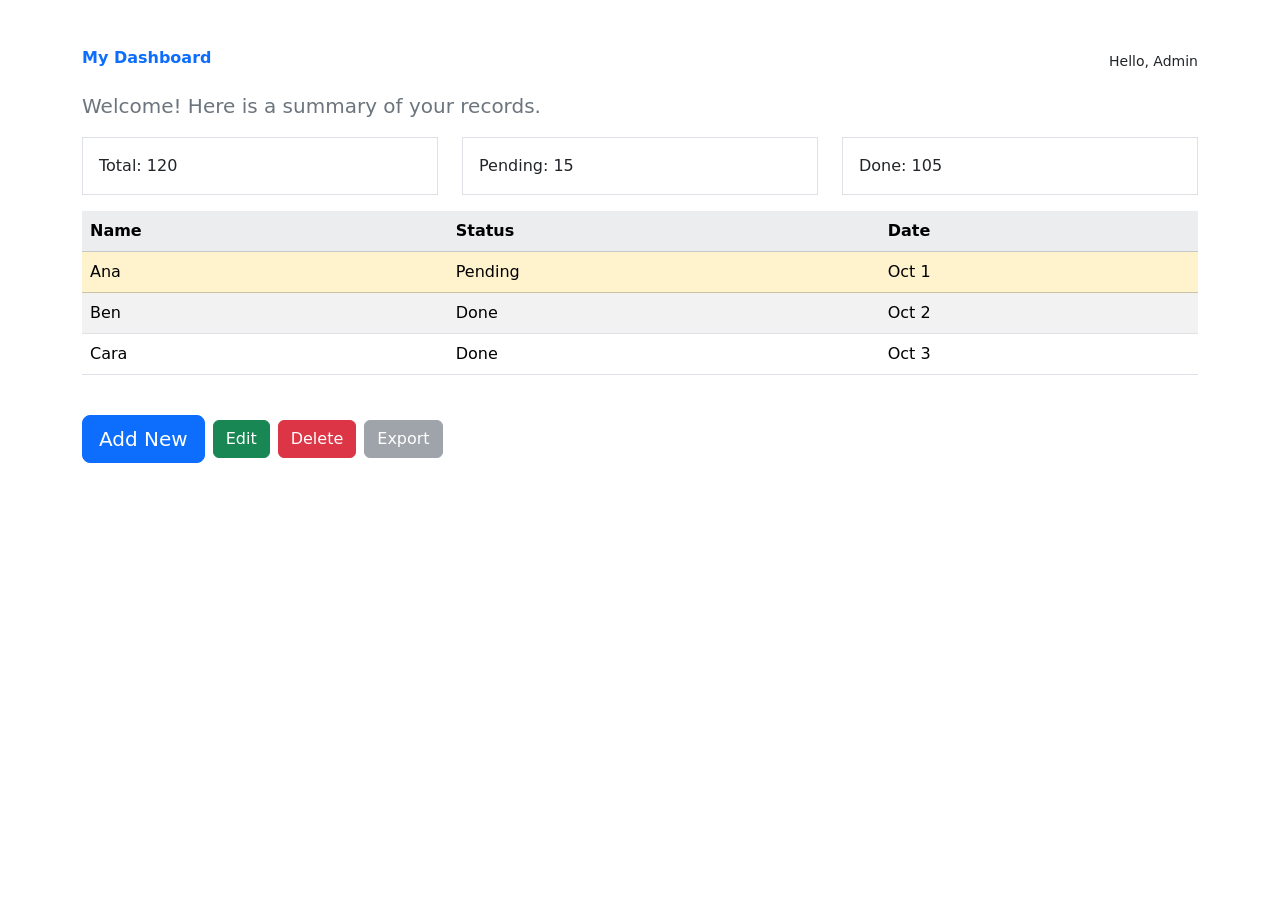
<file: index.html>
<!DOCTYPE html>
<html lang="en">

<head>
  <meta charset="UTF-8">
  <meta name="viewport" content="width=device-width, initial-scale=1">
  <title>My Dashboard</title>
  <link rel="stylesheet" href="https://cdn.jsdelivr.net/npm/bootstrap@5.3.3/dist/css/bootstrap.min.css">
</head>

<body>

  <!-- TODO 1: center this wrapper and add space on top and bottom -->
  <div class="container py-5">

    <!-- TODO 3: put the title and greeting on one line -->
    <div class="d-flex justify-content-between align-items-center mb-3">

      <!-- TODO 3: size-6 heading, bold, primary color -->
      <h1 class="fs-6 fw-bold text-primary">My Dashboard</h1>
      <span class="small">Hello, Admin</span>
    </div>

    <!-- TODO 3: lead paragraph in a muted color -->
    <p class="lead text-secondary">Welcome! Here is a summary of your records.</p>

    <!-- TODO 2: make this a row -->
    <div class="row">

      <!-- TODO 2: responsive column and styled box -->
      <div class="col-12 col-md-6 col-lg-4">
        <div class="border p-3 mb-3">Total: 120</div>
      </div>

      <div class="col-12 col-md-6 col-lg-4">
        <div class="border p-3 mb-3">Pending: 15</div>
      </div>

      <div class="col-12 col-md-6 col-lg-4">
        <div class="border p-3 mb-3">Done: 105</div>
      </div>

    </div>

    <!-- TODO 5: make the table scroll sideways on small screens -->
    <div class="table-responsive">

      <!-- TODO 5: striped rows and hover effect -->
      <table class="table table-striped table-hover">
        <tr class="table-light">
          <th>Name</th>
          <th>Status</th>
          <th>Date</th>
        </tr>

        <!-- TODO 5: highlight this row with the warning color -->
        <tr class="table-warning">
          <td>Ana</td>
          <td>Pending</td>
          <td>Oct 1</td>
        </tr>

        <tr>
          <td>Ben</td>
          <td>Done</td>
          <td>Oct 2</td>
        </tr>

        <tr>
          <td>Cara</td>
          <td>Done</td>
          <td>Oct 3</td>
        </tr>
      </table>
    </div>

    <!-- TODO 4: buttons in a row with gap and space above -->
    <div class="d-flex align-items-center gap-2 mt-4">

      <!-- TODO 4: large primary button -->
      <button class="btn btn-primary btn-lg">Add New</button>

      <!-- TODO 4: success button -->
      <button class="btn btn-success">Edit</button>

      <!-- TODO 4: danger button -->
      <button class="btn btn-danger">Delete</button>

      <!-- TODO 4: disabled secondary button -->
      <button class="btn btn-secondary" disabled>Export</button>

    </div>
  </div>

</body>

</html>
</file>
